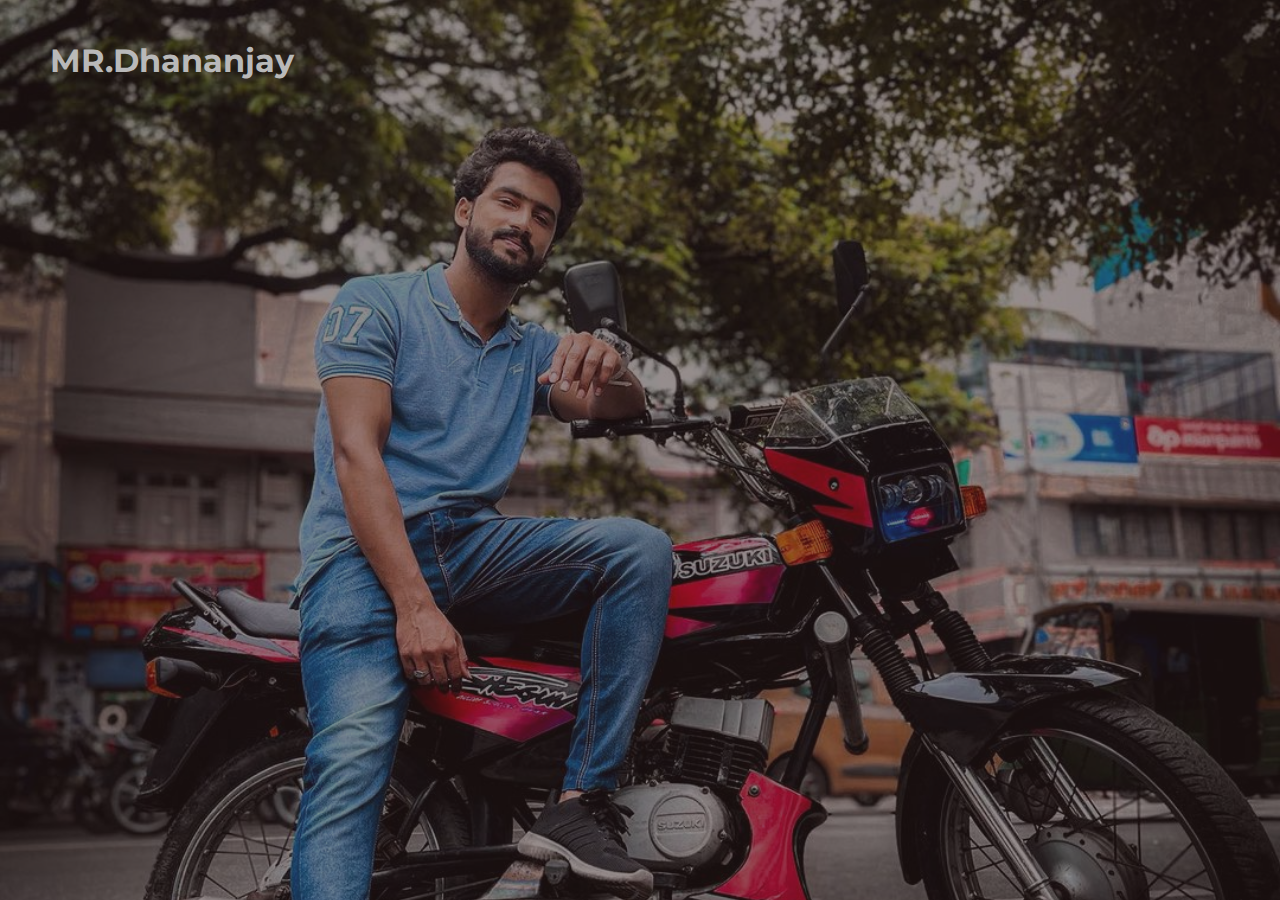
<file: index.html>
<!DOCTYPE html>
<html>

    <head>                                                                            <!--head-->

        <meta charset="UTF-8">                                                        <!--meta-->
        <meta name="viewport" content="width=device-width , initial-scale=1.0 , maximum-scale=1.0 , user-scalable=no">
        <meta name="keywords" content="dhananjay, dancer, Photographer, event maker">
        <meta name="description" content="explore the multifaceted freelancings of DHANANJAY  ">
        <title> DHANANJAY personal freelance vault </title>                                                             <!--title-->

        <link href="" type="text/css" rel="stylesheet" />                             <!--link-->
        <link href="" type="text/css" rel="stylesheet" />

        <style type="text/css"> 

@import url('https://fonts.googleapis.com/css?family=Open+Sans|Rock+Salt|Shadows+Into+Light|Cedarville+Cursive');

@import url('https://fonts.googleapis.com/css2?family=Montserrat:wght@400;700&display=swap');

        body{
            margin:0;
            overflow-x: hidden;
            height:100vh;
            width:100vw;    
        }

        img{
            position: absolute;
            z-index: -1;
            height: 100vh;
            width:100vw;
            object-fit: cover;
            object-position:20% 30%;
        }

        .cover{
            position: absolute;
            z-index: -1;
            height: 100vh;
            width:100vw;
            background-color: rgba(46, 28, 28, 0.5);
        }

        .head{
            margin:0;
            z-index: 1;
            padding: 20px;
            margin-left: 30px;
            font-family: 'Times New Roman', Times, serif;
            color: #b9b9b9;
            text-transform: capitalize;
        }

        h1{
            font-family: 'Montserrat','rock salt', Courier, monospace;
            
        }

        .nav{
            font-size: 20px;
            font-family:  'Montserrat', Arial, Helvetica, sans-serif;
            color: white;
            margin-left: 10px;
            margin-top: 20px;
            letter-spacing: 2px;
            line-height: 2.5em;
            text-transform: uppercase;
            opacity: 0;
            animation: fadeIn 1.4s linear 0s forwards;
            }

/* Define a keyframes animation to make the text appear */
@keyframes fadeIn {
    0% {
      opacity: 0;
      transform: translateX(18%);
    }
    50% {
      opacity: 0.5;
      
    }  
    100% {
      opacity: 1;
      transform: translateX(0%);
    }
  }

        li{
            list-style: none;
            text-transform: capitalize;
        }

        a{
            text-decoration: none;
            background-color: rgba(10, 10, 10, 0.13);
            padding: 5px;
            border-radius: 5px; 
            color: rgb(214, 214, 214);
            border-bottom:  rgb(255, 187, 187) thin solid;
        }

        a:hover,a:active{
            background-color: rgba(10, 10, 10, 0.404);
            border-bottom: none;
        }

        @media (max-width:450px) {

            .head{
                padding: 10px;
                margin-left: 15px;
            }

            h1{
                font-size: 30px;
            }

            .nav{
                font-size: 25px;
                padding-top: 50px;
            }    
            
        }

        </style>                                                                        <!--style-->
        
    </head>

    <body>                                                                               <!--body-->
        <img src="firstscreen.jpg" alt="dhananjay image"/>
        <div class="cover"></div>

        <div class="head"><h1>MR.dhananjay</h1></div>

        <div class="nav">
          
            know me as a
            <ul>
                <li><a href="dance.html">dancer</a></li>
                <li><a href="PEM.html">Photographer</a></li>
                <li><a href="PEM.html">event planner</a></li>
            </ul>
          
        </div>  

    </body>

</html>
</file>
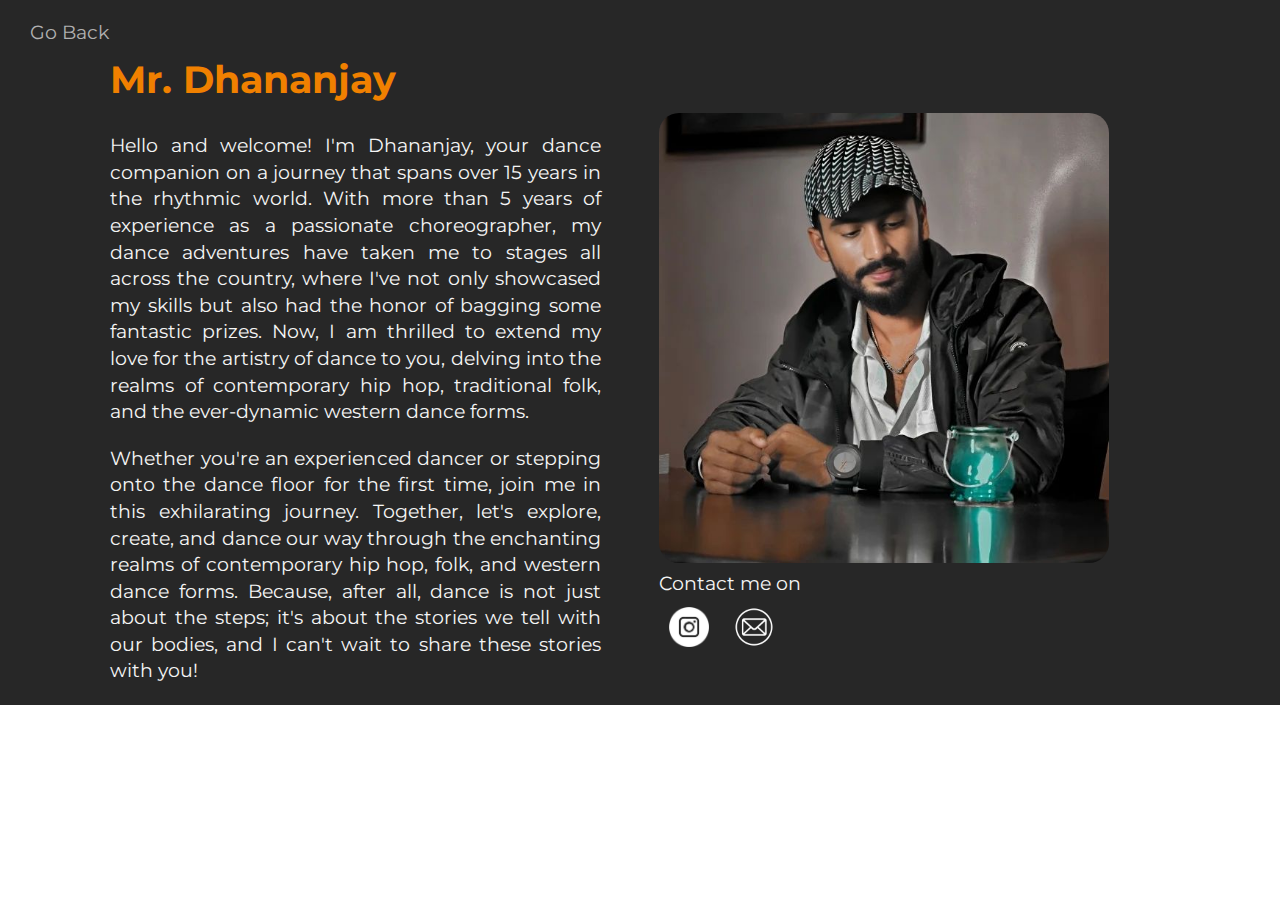
<file: about.html>
<!DOCTYPE html>
<html>

    <head>                                                                            <!--head-->

        <meta charset="UTF-8">                                                        <!--meta-->
        <meta name="viewport" content="width=device-width , initial-scale=1.0 , maximum-scale=1.0 , user-scalable=no">
        <meta name="keywords" content="">
        <meta name="description" content=" ">
        <title>  </title>                                                             <!--title-->

        <link href="" type="text/css" rel="stylesheet" />                             <!--link-->
        <link href="" type="text/css" rel="stylesheet" />

        <style type="text/css">                       
         @import url('https://fonts.googleapis.com/css2?family=Montserrat:wght@400;700&display=swap');
 
        body{
            font-size: 19px;
            line-height: 1.4em;
            font-family: 'montserrat', Arial, Helvetica, sans-serif;
        }

        img.profile{
            max-width: 450px;
            width:100%;
            min-width: 250px;
            border-radius: 20px;
        }

        .body{
            align-content: center;
            align-items: center;
            justify-items: center;
            justify-content: center;
            display: grid;
            width: 100vw;
            background-color: rgba(12, 12, 12, 0.89);
            color: whitesmoke;
        }

        *{
            margin:0;
            padding: 0;
            box-sizing: border-box;
        }

        html,body{
            scroll-behavior: smooth;
            overflow-x: hidden;
        }

        .head{
            display: grid;
            width: clamp(265px, 90%, 1100px);
            gap: 2em;
            grid-template-columns: repeat(auto-fit, minmax(260px, 2fr));
        }


        .head h1{
            padding: 20px;
            color:#F08000;
            width:  fit-content;           
            text-transform: capitalize;
           
        }

        .back{
            justify-self:left;
            padding-top: 20px;
        }

        .back p a{
            color:rgb(177, 177, 177);
            text-decoration: none;
            padding: 30px;
            padding-top: 30px;
            text-transform: capitalize;
        }

        .about{
            display: grid;
            width: clamp(265px, 90%, 1100px);
            gap: 2em;
            grid-template-columns: repeat(auto-fit, minmax(260px, 2fr));
        }    

        article.two p{
            text-align: justify;
            margin: 20px;
        }

        .about article:nth-child(2), .head article:nth-child(2){
            order: 1;
        }

        .about article:nth-child(1), .head article:nth-child(1){
            order: 2;
        }


        img.logo{
           width: 40px;
           object-fit: contain;
           height: 40px;
           margin: 10px;
           transition: all .2s ease-in-out;
           
}

img.logo:hover, img.logo:active{
    transform:translateY(-.1rem);
}



        @media (max-width:620px) {
            body{
                font-size: 17px;
            }

            .about article:nth-child(2), .head article:nth-child(2){
            order: 2;
        }

        .about article:nth-child(1), .head article:nth-child(1){
            order: 1;
        }

        }



        </style>                                                                        <!--style-->
        
    </head>

    <body>                                                                             <!--body-->

        <div class="body">

            <div class="back"><p><a href="dance.html">go back</a></p></div>

        <div class="head">
            <article><h1>mr. dhananjay</h1></article>
            
        </div>

        <div class="about">
            <article><img class="profile" src="about.jpg" alt="dhananjay profile photo"><br/>
                <p class="social">Contact me on</p>
                    <p> <a href="https://www.instagram.com/my_self_dolly?igsh=bXJwbmNiY3RrNjBm"><img src="instagramwhite.png" class="logo insta"></a> <a href="mailto:dhanudevarajd.77@gmail.com"><img src="emailwhite.png" class="logo email"></a> </p>
            </article>
            <article class="two"><p>Hello and welcome! I'm Dhananjay, your dance companion on a journey that spans over 15 years in the rhythmic world. With more than 5 years of experience as a passionate choreographer, my dance adventures have taken me to stages all across the country, where I've not only showcased my skills but also had the honor of bagging some fantastic prizes. Now, I am thrilled to extend my love for the artistry of dance to you, delving into the realms of contemporary hip hop, traditional folk, and the ever-dynamic western dance forms.</p>
                     
                     <p>Whether you're an experienced dancer or stepping onto the dance floor for the first time, join me in this exhilarating journey. Together, let's explore, create, and dance our way through the enchanting realms of contemporary hip hop, folk, and western dance forms. Because, after all, dance is not just about the steps; it's about the stories we tell with our bodies, and I can't wait to share these stories with you!</p>
            </article>
        </div>

        </div>

    </body>

</html>
</file>
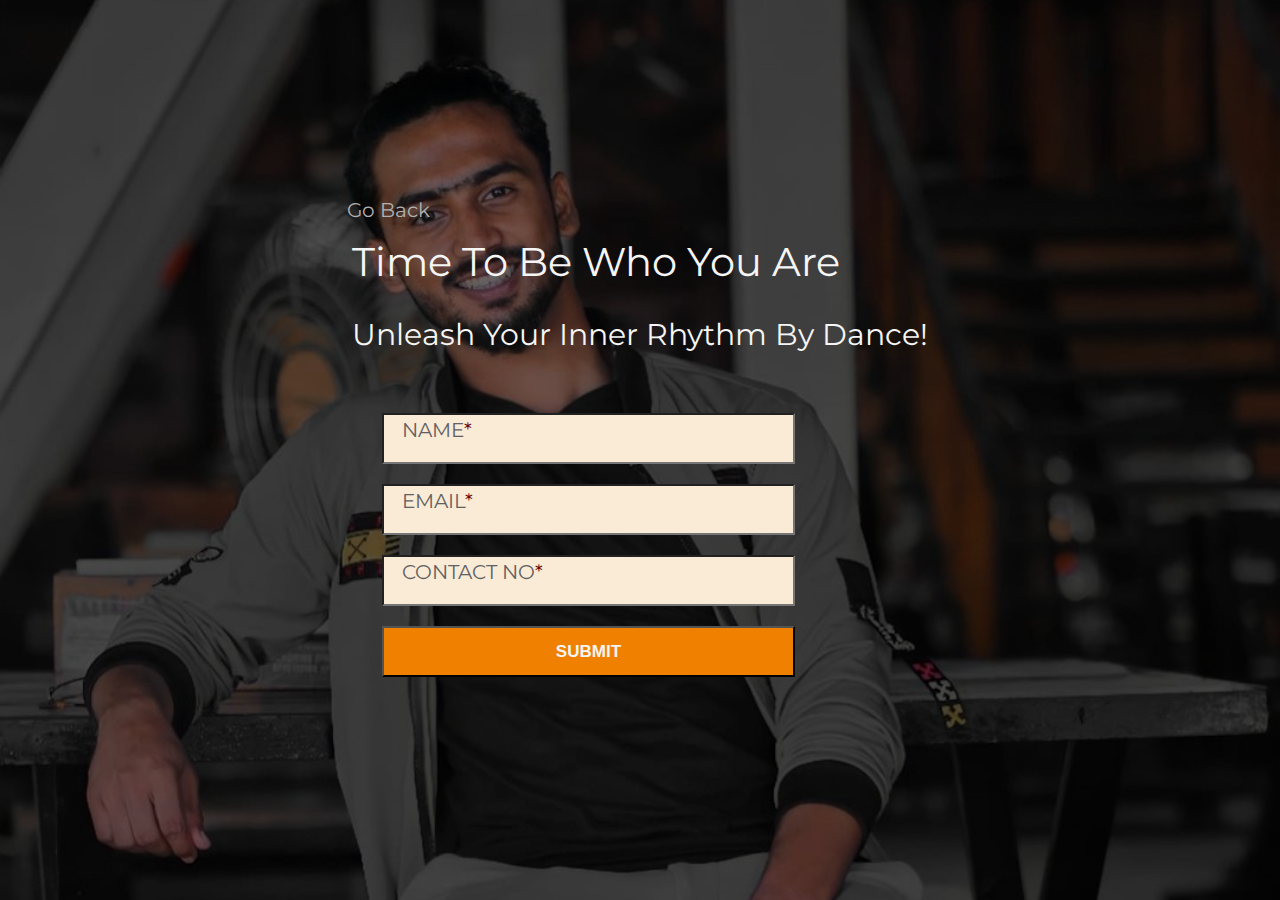
<file: dancenow.html>
<!DOCTYPE html>
<html>

    <head>                                                                            <!--head-->

        <meta charset="UTF-8">                                                        <!--meta-->
        <meta name="viewport" content="width=device-width , initial-scale=1.0 , maximum-scale=1.0 , user-scalable=no">
        <meta name="keywords" content="">
        <meta name="description" content=" ">
        <title>  </title>                                                             <!--title-->

        <link href="" type="text/css" rel="stylesheet" />                             <!--link-->
        <link href="" type="text/css" rel="stylesheet" />

        <style type="text/css">      
        
        @import url('https://fonts.googleapis.com/css2?family=Montserrat:wght@400;700&display=swap');


        *{
            margin:0;
            padding: 0;
            box-sizing: border-box;
        }

        html,body{
            scroll-behavior: smooth;
            overflow-x: hidden;
        }

        body{
            font-family: 'montserrat', Arial, Helvetica, sans-serif;
            font-size: 20px;
            background-position: center 20%;
            background-image: url(dancenow.jpg);
            background-repeat: no-repeat;
            background-attachment: fixed;
            background-size: cover;
        }

        .body{
            align-content: center;
            align-items: center;
            justify-items: center;
            justify-content: center;
            display: grid;
            width: 100vw;
            height: 100vh;
            background-color: rgba(0, 0, 0, 0.548);
            color: whitesmoke;
        }

        .head h1, h2{
            padding: 15px;
            color:whitesmoke;
            width:  fit-content;
            font-weight: 400;
            
            text-transform: capitalize;
           
        }

        form{
            width: clamp(270px,90%,1000px);
            margin-top: 20px;
            padding: 15px;
           
        }

        .input-group{
            position:relative;
        }

        input{
            width: clamp(250px,80%, 600px);
            line-height: 1.6em;
            padding: 10px 20px;
            outline: none;
            margin-top: 10px;
            margin-bottom: 10px;
            font-size: 17px;
            background-color: antiquewhite;
        }

        .text{
            position: absolute;
            left: 20px;
            top: 15px;
            color: rgb(97, 97, 97);
            background-color: antiquewhite;
            text-transform: uppercase;
            transition: all .3s linear;

        }

        .text::after{
            content: '*';
            color: rgb(105, 0, 0);
        }

        input:focus + .text,
        input:valid + .text{
            color:black;
            padding: 0px 5px;
            border-left: thin solid black;
            border-right: thin solid black;
            top: -3px;
        }

        input:focus + .text::after,
        input:valid + .text::after{
            content: none;
        }

        input#name{
            text-transform: uppercase;
        }

        input[type="submit"]{
            text-transform: uppercase;
            font-weight: bolder;
            outline: none;
            background-color: #F08000;
            color: whitesmoke;
        }

        .back{
            justify-self:left;

        }

        .back p a{
            color:rgb(177, 177, 177);
            text-decoration: none;
            padding: 10px;
            text-transform: capitalize;
        }

        @media (max-width:500px) {
            body{
                font-size: 17px;
            }
        }

        </style>                                                                        <!--style-->
        
    </head>

    <body>                                                                             <!--body-->

        <div class="body">

            <div class="back"><p><a href="dance.html">go back</a></p></div>

        <div class="head">
            <h1>time to be who you are</h1>
            <h2>Unleash Your Inner Rhythm By Dance!</h2>
        </div>

        <form action="https://formspree.io/f/meqyqgjn" method="post">
            
                <div class="input-group">
                    <input type="name" id="name" name="name" required>
                    <label class="text" for="name">name</label>
                </div>

                <div class="input-group">
                    <input type="email" id="email" name="email" required>
                    <label class="text" for="name">email</label>
                </div>

                <div class="input-group">
                    <input type="tel" id="tel" name="ph-number" required>
                    <label class="text" for="name">contact no</label>
                </div>

                <input type="submit" name="ownsubmit" value="submit"/>

            
        </form>

        </div>

    </body>

</html>
</file>
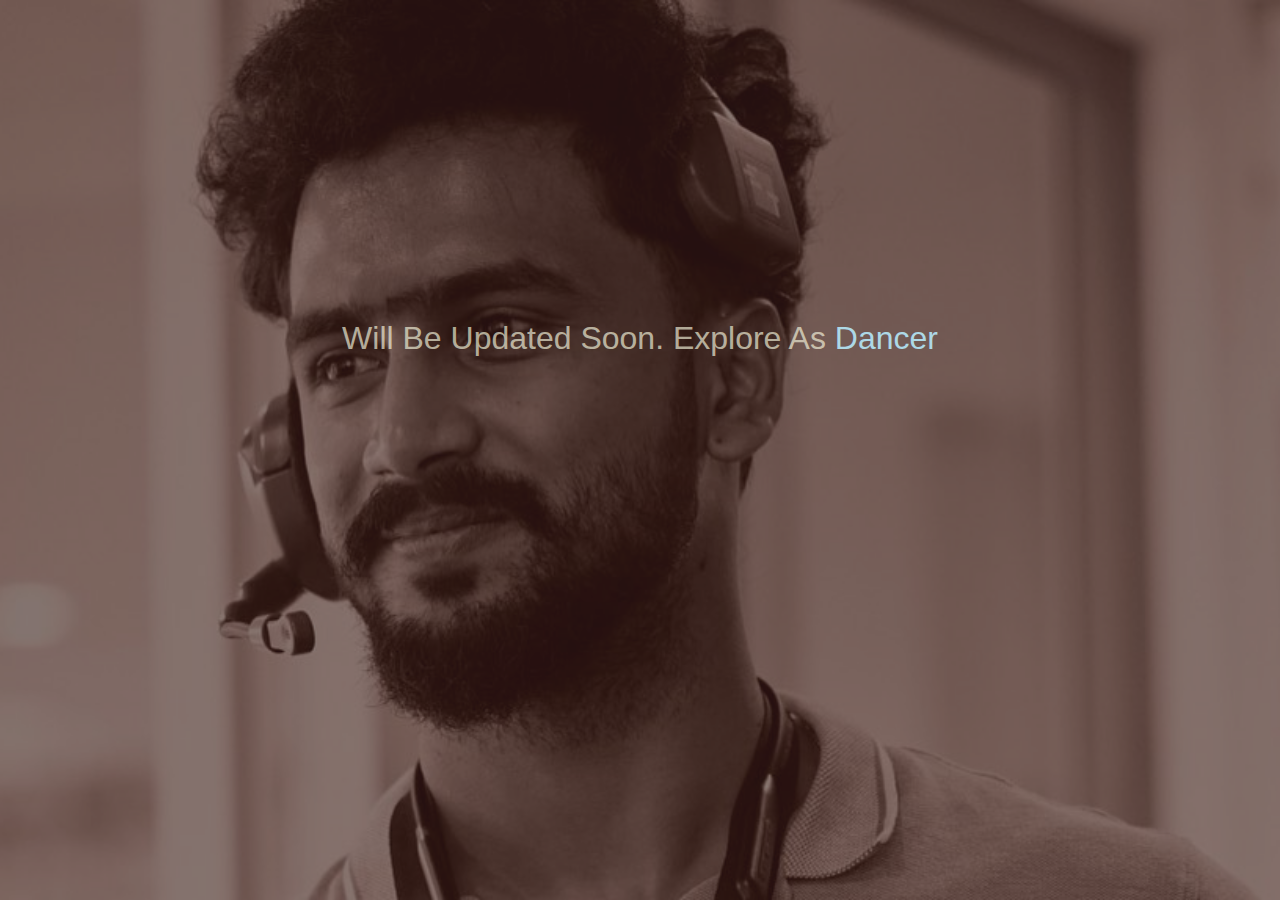
<file: PEM.html>
<!DOCTYPE html>
<html>

    <head>                                                                            <!--head-->

        <meta charset="UTF-8">                                                        <!--meta-->
        <meta name="viewport" content="width=device-width , initial-scale=1.0 , maximum-scale=1.0 , user-scalable=no">
        <meta name="keywords" content="">
        <meta name="description" content=" ">
        <title> soon back with description </title>                                                             <!--title-->

        <link href="" type="text/css" rel="stylesheet" />                             <!--link-->
        <link href="" type="text/css" rel="stylesheet" />

        <style type="text/css">   
        
        body{
            margin:0;
            overflow: hidden;
            height:100vh;
            width:100vw;    
        }

        h1{
            width:fit-content;
            height: 150px;
            margin: auto auto;
            padding-top: 25%;
            color: rgba(245, 245, 220, 0.678);
            font-weight: 500;
            text-transform: capitalize;
            font-family: arial, Helvetica, sans-serif;
        }

        a{
            text-decoration:none;
            color: lightblue;
        }

        img{
            position: absolute;
            z-index: -1;
            height: 100vh;
            width:100vw;
            object-fit: cover;
            object-position:center top;
        }

        .cover{
            position: absolute;
            z-index: -1;
            height: 100vh;
            width:100vw;
            background-color: rgba(46, 28, 28, 0.582);
        }

        </style>                                                                        <!--style-->
        
    </head>

    <body>                                                                             <!--body-->

        <img src="cameraman.jpg" alt="dhananjay image"/>
        <div class="cover"></div>

        <h1>will be updated soon. explore as <a href="dance.html" >dancer</a></h1>

    </body>

</html>
</file>
